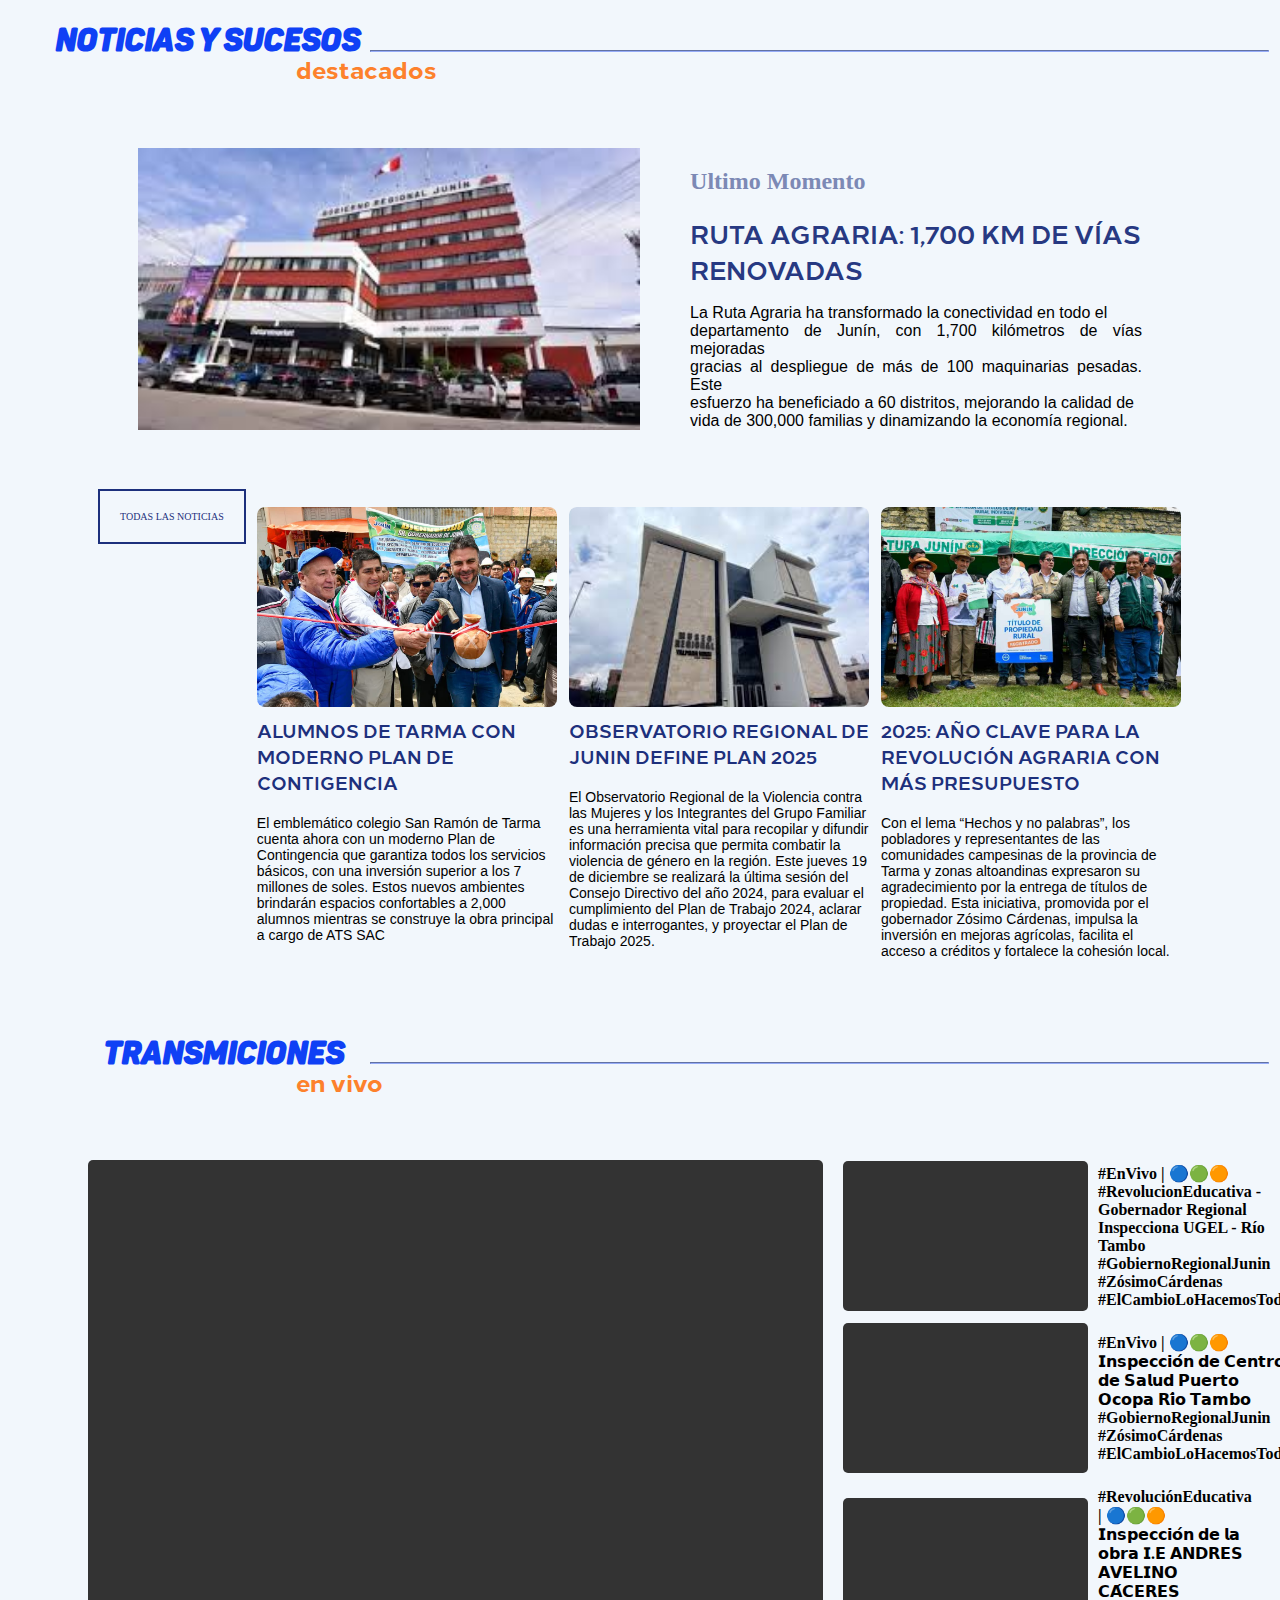
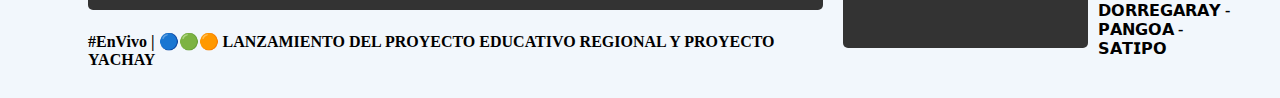
<file: noticias.html>
<!DOCTYPE html>
<html lang="en">
<head>
    <meta charset="UTF-8">
    <meta name="viewport" content="width=device-width, initial-scale=1.0">
    <link rel="stylesheet" href="css/style.css">
    <title>Document</title>
</head>
<body>
    <div class="encabezado-principal-jhonn">
        <h1 class="noticias-jhonn">NOTICIAS Y SUCESOS</h1>
        <h2 class="destacados-jhonn">destacados</h2>
        <hr class="raya-jhonn">
    </div>

    <div class="noticia-principal-jhonn">
        <img src="imagenes/images.jpg" alt="">
        <div class="contenido-noticia-jhonn">
            <h2>Ultimo Momento</h2>
            <h1>RUTA AGRARIA: 1,700 KM DE VÍAS RENOVADAS</h1>
            <p>
                La Ruta Agraria ha transformado la conectividad en todo el <br> 
                departamento de Junín, con 1,700 kilómetros de vías mejoradas <br>
                gracias al despliegue de más de 100 maquinarias pesadas. Este <br>
                esfuerzo ha beneficiado a 60 distritos, mejorando la calidad de <br>
                vida de 300,000 familias y dinamizando la economía regional.
            </p>
        </div>
    </div>
    <div class="cards-container-jhonn">
        <div >
            <a href="https://www.regionjunin.gob.pe/lista_noticias/">TODAS LAS NOTICIAS</a>
        </div>

        <div class="card">
            <img src="imagenes/1.jpeg" alt="">
            <h2>ALUMNOS DE TARMA CON MODERNO PLAN DE CONTIGENCIA</h2>
            <p>El emblemático colegio San Ramón de Tarma cuenta ahora con un moderno Plan de Contingencia 
                que garantiza todos los servicios básicos, con una inversión superior a los 7 millones de 
                soles. Estos nuevos ambientes brindarán espacios confortables a 2,000 alumnos mientras se 
                construye la obra principal a cargo de ATS SAC</p>
        </div>
        <div class="card">
            <img src="imagenes/2.jpg" alt="">
            <h2>OBSERVATORIO REGIONAL DE JUNIN DEFINE PLAN 2025</h2>
            <p>El Observatorio Regional de la Violencia contra las Mujeres y los Integrantes del Grupo 
                Familiar es una herramienta vital para recopilar y difundir información precisa que permita 
                combatir la violencia de género en la región. Este jueves 19 de diciembre se realizará la 
                última sesión del Consejo Directivo del año 2024, para evaluar el cumplimiento del Plan de 
                Trabajo 2024, aclarar dudas e interrogantes, y proyectar el Plan de Trabajo 2025. </p>
        </div>
        <div class="card">
            <img src="imagenes/3.jpeg" alt="">
            <h2>2025: AÑO CLAVE PARA LA REVOLUCIÓN AGRARIA CON MÁS PRESUPUESTO</h2>
            <p>Con el lema “Hechos y no palabras”, los pobladores y representantes de las comunidades 
                campesinas de la provincia de Tarma y zonas altoandinas expresaron su agradecimiento 
                por la entrega de títulos de propiedad. Esta iniciativa, promovida por el gobernador 
                Zósimo Cárdenas, impulsa la inversión en mejoras agrícolas, facilita el acceso a créditos 
                y fortalece la cohesión local.</p>
        </div>
    </div>
    
    <div class="transmisiones-principal-jhonn">
        <h1 class="transmiciones">trAnsmIcIones</h1>
        <h2 class="vivo">en vivo</h2>
        <hr class="raya">
    </div>

    <div class="container-jhonn">
 
        <div class="main-video-jhonn">
            <iframe 
                src="https://www.facebook.com/plugins/video.php?href=https://www.facebook.com/100066497738582/videos/644754994560027?locale=es_LA" 
                width="770px" 
                height="650px" 
                frameborder="0" 
                allowfullscreen="true" 
                scrolling="no" 
                style="border:none;"
                allow="autoplay; clipboard-write; encrypted-media; picture-in-picture; web-share">
            </iframe>
            <h4>#EnVivo | 🔵🟢🟠 LANZAMIENTO DEL PROYECTO EDUCATIVO REGIONAL Y PROYECTO YACHAY</h4>
        </div>

        <div class="video-list-jhonn">
            <div class="video-item-jhonn">
                <iframe 
                    src="https://www.facebook.com/plugins/video.php?href=https://www.facebook.com/100066497738582/videos/829860039245780?locale=es_LA" 
                    frameborder="0" 
                    allowfullscreen="true" 
                    scrolling="no" 
                    style="border:none;"
                    allow="autoplay; clipboard-write; encrypted-media; picture-in-picture; web-share">
                </iframe>
                <h4>#EnVivo | 🔵🟢🟠 #RevolucionEducativa - Gobernador Regional Inspecciona 
                    UGEL - Río Tambo
                    #GobiernoRegionalJunin #ZósimoCárdenas #ElCambioLoHacemosTodos
                </h4>
            </div>

            <div class="video-item-jhonn">
                <iframe 
                    src="https://www.facebook.com/plugins/video.php?href=https://www.facebook.com/100066497738582/videos/1131532901373941?locale=es_LA" 
                    frameborder="0" 
                    allowfullscreen="true" 
                    scrolling="no" 
                    style="border:none;"
                    allow="autoplay; clipboard-write; encrypted-media; picture-in-picture; web-share">
                </iframe>
                <h4>
                    #EnVivo | 🔵🟢🟠 𝗜𝗻𝘀𝗽𝗲𝗰𝗰𝗶𝗼́𝗻 𝗱𝗲 𝗖𝗲𝗻𝘁𝗿𝗼 𝗱𝗲 𝗦𝗮𝗹𝘂𝗱 𝗣𝘂𝗲𝗿𝘁𝗼 𝗢𝗰𝗼𝗽𝗮 𝗥𝗶́𝗼 𝗧𝗮𝗺𝗯𝗼
                    #GobiernoRegionalJunin #ZósimoCárdenas #ElCambioLoHacemosTodos
                </h4>
            </div>

            <div class="video-item-jhonn">
                <iframe 
                    src="https://www.facebook.com/plugins/video.php?href=https://www.facebook.com/100066497738582/videos/1619152132812428?locale=es_LA" 
                    frameborder="0" 
                    allowfullscreen="true" 
                    scrolling="no" 
                    style="border:none;"
                    allow="autoplay; clipboard-write; encrypted-media; picture-in-picture; web-share">
                </iframe>
                <h4>
                    #RevoluciónEducativa | 🔵🟢🟠 𝗜𝗻𝘀𝗽𝗲𝗰𝗰𝗶𝗼́𝗻 𝗱𝗲 𝗹𝗮 𝗼𝗯𝗿𝗮 
                    𝗜.𝗘 𝗔𝗡𝗗𝗥𝗘𝗦 𝗔𝗩𝗘𝗟𝗜𝗡𝗢 𝗖𝗔́𝗖𝗘𝗥𝗘𝗦 𝗗𝗢𝗥𝗥𝗘𝗚𝗔𝗥𝗔𝗬 - 𝗣𝗔𝗡𝗚𝗢𝗔 - 𝗦𝗔𝗧𝗜𝗣𝗢
                </h4>
            </div>
        </div>
    </div>
    
</body>
</html>
</file>
<file: css/style.css>
@font-face {
    font-family: 'Panton Narrow Black Italic';
    src: url('fonts/PantonNarrowDemoBlackItalic.otf') format('opentype');
    font-weight: normal;
    font-style: italic;
}

@font-face {
    font-family: 'Loew ExtraBold';
    src: url('fonts/Loew-ExtraBold.otf');
}
@font-face {
    font-family: 'Loew-Bold';
    src: url('fonts/Loew-Bold.otf');
}

@font-face {
    font-family: 'Loew Medium.otf';
    src: url();
}
body{
    background-color: #f2f7fc;
}

.encabezado-principal-jhonn .noticias-jhonn{
    color: #0f40f5;
    margin-bottom: -1.5rem;
    font-family: 'Panton Narrow Black Italic', sans-serif;
    margin-left: 3rem;
}
.encabezado-principal-jhonn .destacados-jhonn{
    color: #fd812c;
    margin-left: 18rem;
    margin-top: 0.8rem;
    font-family: 'Loew ExtraBold';
}
.encabezado-principal-jhonn .raya-jhonn{
    border-color: #96acf8;
    justify-content: baseline;
    max-width: 71%;
    margin-right: 3px;
    margin-top: -3.5rem;
    margin-bottom: 6rem;
}

.noticia-principal-jhonn{
    display: flex;
    align-items: flex-start;
    gap: 20px;
    margin-bottom: 20px;
}

.noticia-principal-jhonn h2{
    color: #7c89b5;
}

.noticia-principal-jhonn p{
    font-family: Arial, Helvetica, sans-serif;
}

.noticia-principal-jhonn h1{
    color: #273982;
    font-family: 'Loew-Bold';
}

.noticia-principal-jhonn img {
    width: 700px;
    height: auto;
    object-fit: cover;
    margin-left: 130px;
}

.contenido-noticia-jhonn{
    margin-right: 130px;
    margin-left: 30px;
}

.contenido-noticia-jhonn h1{
    font-size: 25px;
}

.contenido-noticia-jhonn p{
    text-align: justify;
}

.cards-container-jhonn{
    display: flex;
    justify-content: space-between;
    gap: 0;
    margin: 60px 90px;
}

.cards-container-jhonn a {
    text-decoration: none;
    font-size: 10px; 
    border: 2px solid #1d307c; 
    padding: 20px; 
    text-align: center; 
    color: #1d307c; 
    margin: 0; 
}

.cards-container-jhonn button:hover {
    background-color: #1d307c; /* Fondo azul al hacer hover */
    color: #fff; /* Cambia el color del texto al hacer hover */
}

.card{
    display: flex;
    flex-direction: column;
    width: 300px;
    background-color: #f2f7fc;
    border: 1px solid #f2f7fc;
    border-radius: 8px;
    overflow: hidden;
}

.card img{
    width: 100%;
    height: 200px;
    object-fit: cover;
    border-radius: 8px 8px 8px 8px;
}

.card h2 {
    font-size: 18px;
    margin: 10px 0;
    color: #1d307c;
    font-family: 'Loew-Bold';
}

.card p{
    font-size: 14px;
    color: #000;
    margin-top: 10px;
    font-family: Arial, Helvetica, sans-serif;
}

.transmisiones-principal-jhonn .transmiciones {
    color: #0f40f5;
    margin-bottom: -1.5rem;
    font-family: 'Panton Narrow Black Italic', sans-serif;
    margin-left: 6rem;
}

.transmisiones-principal-jhonn .vivo {
    color: #fd812c;
    margin-left: 18rem;
    margin-top: 0.8rem;
    font-family: 'Loew ExtraBold';
}

.transmisiones-principal-jhonn .raya {
    border-color: #96acf8;
    justify-content: baseline;
    max-width: 71%;
    margin-right: 3px;
    margin-top: -3.5rem;
    margin-bottom: 6rem;
}


.container-jhonn {
    display: flex;
    flex-wrap: wrap;
    justify-content: center; /* Centra el contenido horizontalmente */
    align-items: flex-start; /* Asegura que los elementos se alineen en la parte superior */
    max-width: 1000px;
    gap: 20px;
    margin-left: 80px;
}

.main-video-jhonn {
    flex: 3; /* Ocupa más espacio */
    display: flex;
    justify-content: center; /* Centra el video dentro */
    flex-direction: column;
    max-width: 770px;
}

.main-video-jhonn iframe {
    width: 100%;
    height: 450px;
    border-radius: 5px;
    background: #333;
    max-width: 1024px;
}

.main-video-jhonn video {
    width: 800px;
    height: 450px;
    border-radius: 5px;
    background: #333;
    max-width: 100%;
}

.video-list-jhonn {
    flex: 1; /* Mantiene los videos recomendados a la derecha */
    display: flex;
    flex-direction: column; /* Apila los videos verticalmente */
    margin: 0px;
    width: 100%;
    max-width: 400px;
}

.video-list-jhonn iframe{
    width: 100%;
    height: auto;
    border-radius: 5px;
    background: #333;
    max-width: 100%;
}

.video-item-jhonn{
    display: flex; /* Usa Flexbox para alinear el título y el video horizontalmente */
    align-items: center; /* Centra verticalmente el título y el video */
    margin-top: -18px;
    gap: 10px; /* Espacio entre el video y el título */
}

.video-title {
    font-family: 'Loew-Bold', sans-serif;
    color: #0f40f5;
    font-size: 14px;
    margin-bottom: 10px;
    text-align: center;
}
</file>
